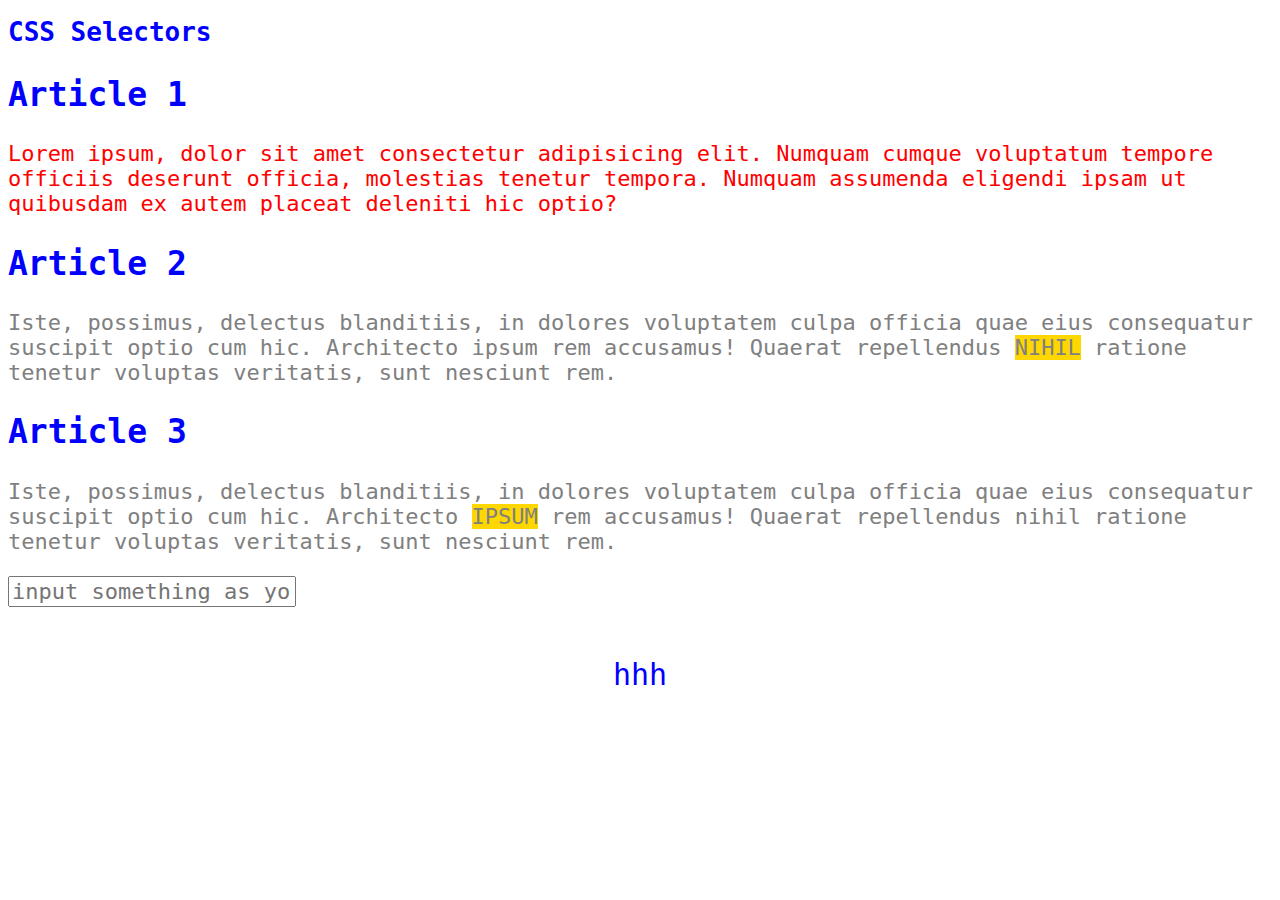
<file: 02_lesson_starter/index.html>
<!DOCTYPE html>
<html lang="en">

<head>
    <meta charset="UTF-8">
    <meta http-equiv="X-UA-Compatible" content="IE=edge">
    <meta name="viewport" content="width=device-width, initial-scale=1.0">
    <title>CSS Selectors</title>
    <link rel="stylesheet" href="css/style.css">
</head>

<body>
    <header>
        <h1>CSS Selectors</h1>
    </header>
    <main>
        <article>
            <h2>Article 1</h2>
            <p>Lorem ipsum, dolor sit amet consectetur adipisicing elit. Numquam cumque voluptatum tempore officiis
                deserunt
                officia, molestias tenetur tempora. Numquam assumenda eligendi ipsam ut quibusdam ex autem placeat
                deleniti
                hic optio?</p>
        </article>
        <article>
            <h2>Article 2</h2>
            <p id="second" class="gray">Iste, possimus, delectus blanditiis, in dolores voluptatem culpa officia quae
                eius
                consequatur
                suscipit optio
                cum hic. Architecto ipsum rem accusamus! Quaerat repellendus <span class="highlight">nihil</span>
                ratione tenetur voluptas
                veritatis,
                sunt
                nesciunt rem.</p>
        </article>
        <article>
            <h2>Article 3</h2>
            <p class="gray">Iste, possimus, delectus blanditiis, in dolores voluptatem culpa officia quae eius
                consequatur
                suscipit optio
                cum hic. Architecto <span class="highlight">ipsum</span> rem accusamus! Quaerat repellendus nihil
                ratione tenetur voluptas
                veritatis,
                sunt
                nesciunt rem.</p>
        </article>
        <input
            placeholder="input something as you need"
        />
        <label class="my-label">hhh</label>
    </main>
</body>

</html>
</file>
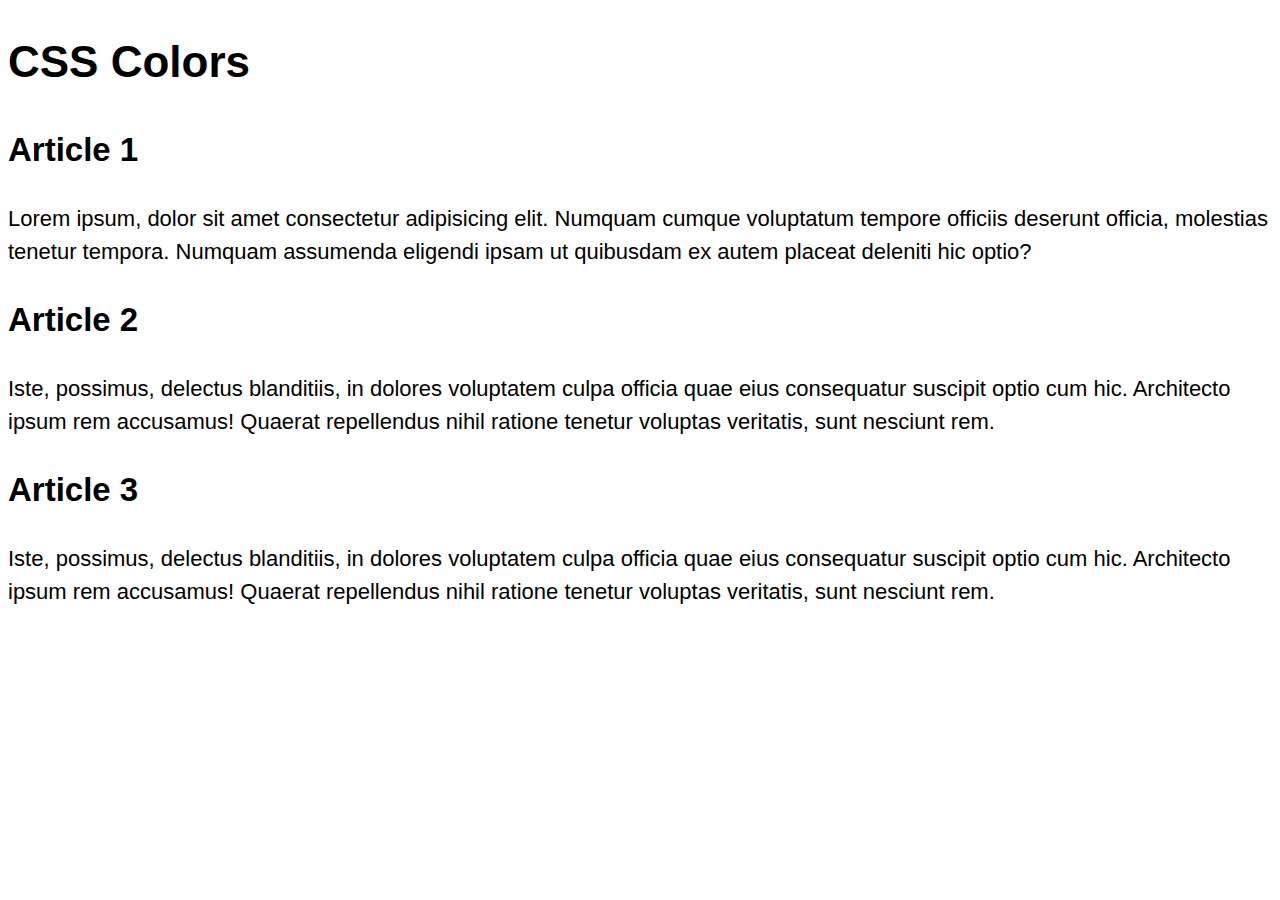
<file: 03_lesson_starter/index.html>
<!DOCTYPE html>
<html lang="en">

<head>
    <meta charset="UTF-8">
    <meta http-equiv="X-UA-Compatible" content="IE=edge">
    <meta name="viewport" content="width=device-width, initial-scale=1.0">
    <title>Document</title>
    <link rel="stylesheet" href="css/style.css">
</head>

<body>
    <header>
        <h1>CSS Colors</h1>
    </header>
    <main>
        <article>
            <h2>Article 1</h2>
            <p class="one">Lorem ipsum, dolor sit amet consectetur adipisicing elit. Numquam cumque voluptatum tempore
                officiis
                deserunt
                officia, molestias tenetur tempora. Numquam assumenda eligendi ipsam ut quibusdam ex autem placeat
                deleniti
                hic optio?</p>
        </article>
        <article>
            <h2>Article 2</h2>
            <p class="two">Iste, possimus, delectus blanditiis, in dolores voluptatem culpa officia quae
                eius
                consequatur
                suscipit optio
                cum hic. Architecto ipsum rem accusamus! Quaerat repellendus <span>nihil</span> ratione tenetur voluptas
                veritatis,
                sunt
                nesciunt rem.</p>
        </article>
        <article>
            <h2>Article 3</h2>
            <p class="three">Iste, possimus, delectus blanditiis, in dolores voluptatem culpa officia quae eius
                consequatur
                suscipit optio
                cum hic. Architecto <span>ipsum</span> rem accusamus! Quaerat repellendus nihil ratione tenetur voluptas
                veritatis,
                sunt
                nesciunt rem.</p>
        </article>
    </main>
</body>

</html>
</file>
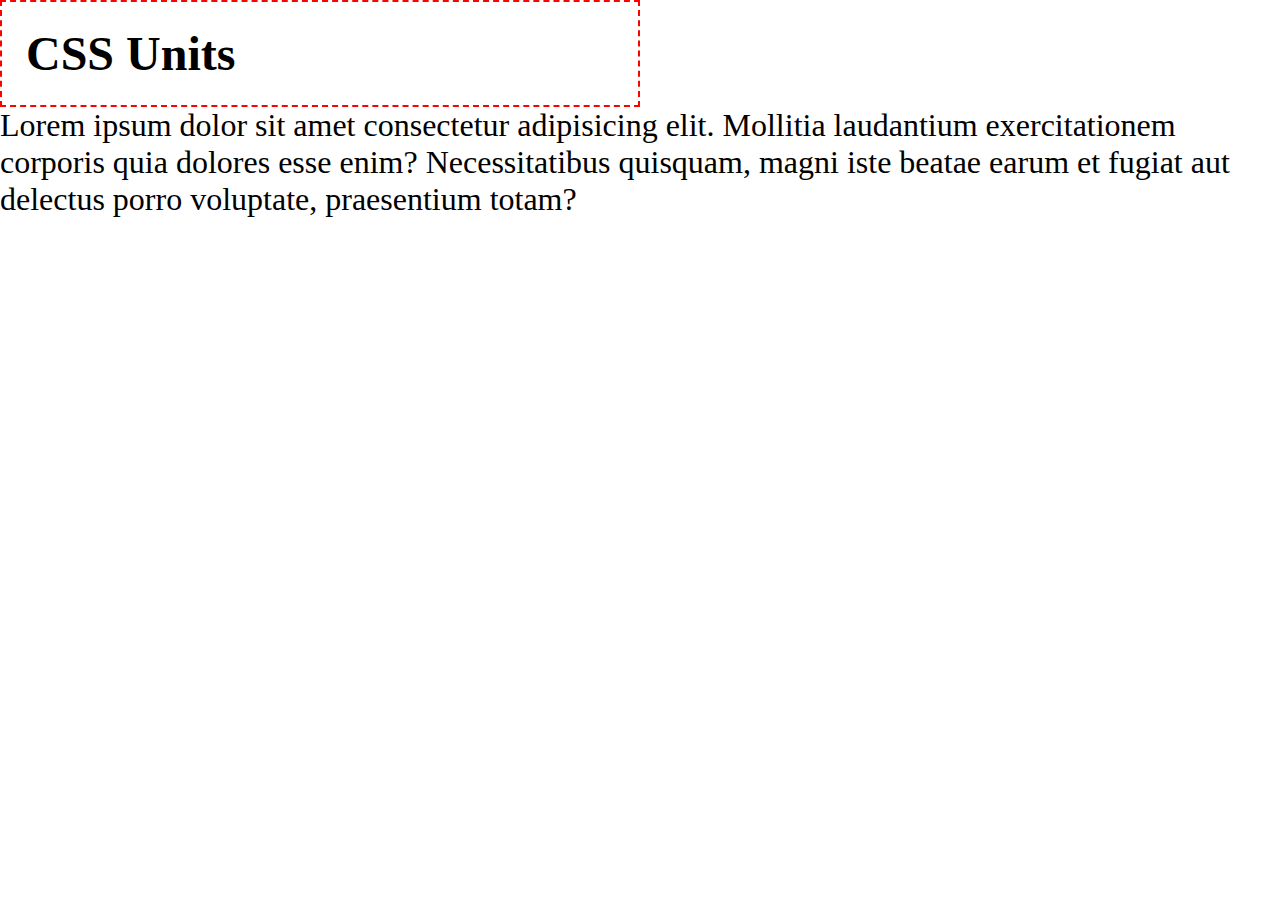
<file: 04_lesson_starter/index.html>
<!DOCTYPE html>
<html lang="en">

<head>
    <meta charset="UTF-8">
    <meta http-equiv="X-UA-Compatible" content="IE=edge">
    <meta name="viewport" content="width=device-width, initial-scale=1.0">
    <title>Document</title>
    <link rel="stylesheet" href="css/style.css">
</head>

<body>
    <header>
        <h1>CSS Units</h1>
    </header>
    <main>
        <p>Lorem ipsum dolor sit amet consectetur adipisicing elit. Mollitia laudantium exercitationem corporis quia
            dolores esse enim? Necessitatibus quisquam, magni iste beatae earum et fugiat aut delectus porro voluptate,
            praesentium totam?</p>
        
    </main>
</body>

</html>
</file>
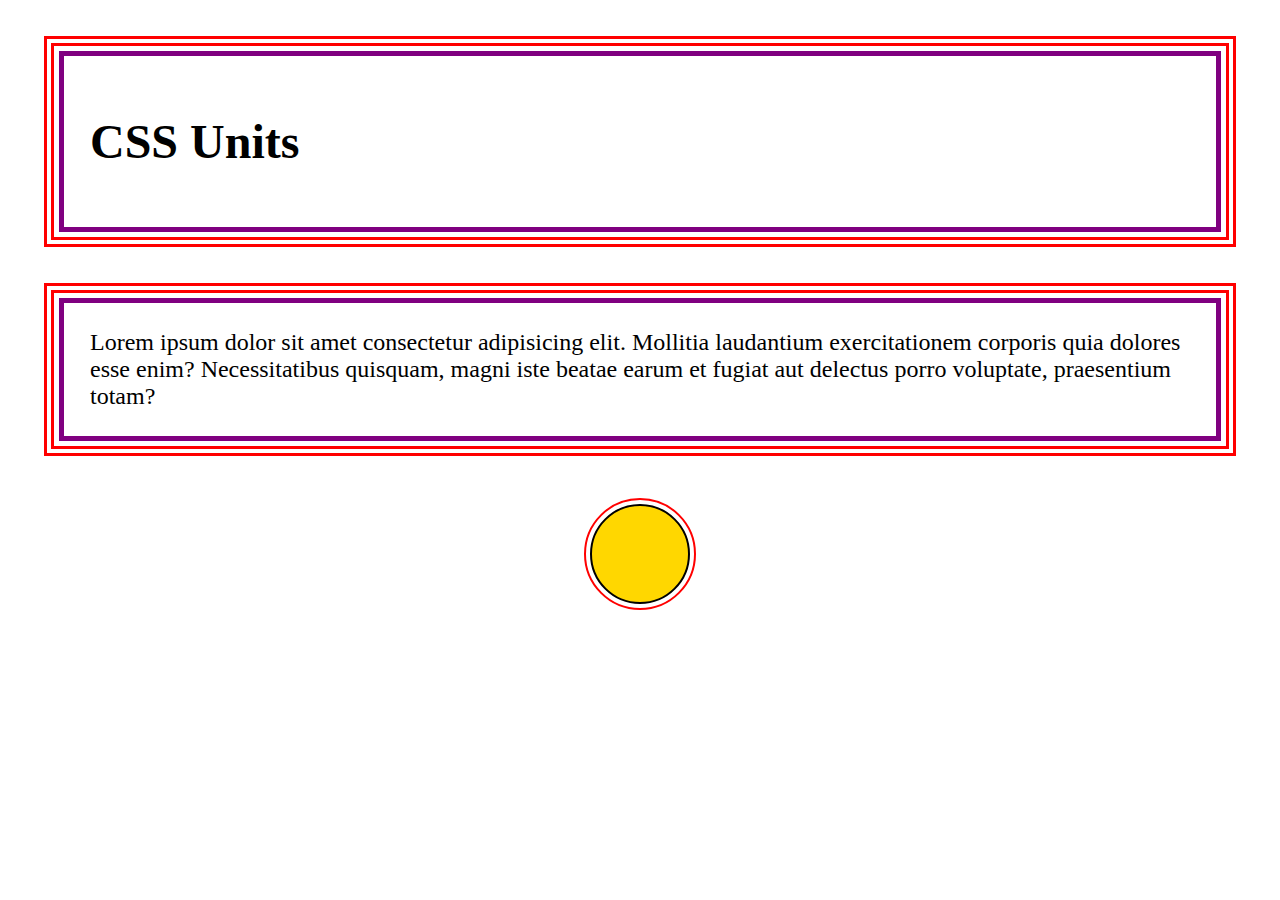
<file: 05_lesson_starter/index.html>
<!DOCTYPE html>
<html lang="en">

<head>
    <meta charset="UTF-8">
    <meta http-equiv="X-UA-Compatible" content="IE=edge">
    <meta name="viewport" content="width=device-width, initial-scale=1.0">
    <title>Document</title>
    <link rel="stylesheet" href="css/style.css">
</head>

<body>
    <header class="container">
        <h1>CSS Units</h1>
    </header>
    <main>
        <p class="container">Lorem ipsum dolor sit amet consectetur adipisicing elit. Mollitia laudantium exercitationem corporis quia
            dolores esse enim? Necessitatibus quisquam, magni iste beatae earum et fugiat aut delectus porro voluptate,
            praesentium totam?</p>
            <div class="circle"></div>
    </main>
</body>

</html>
</file>
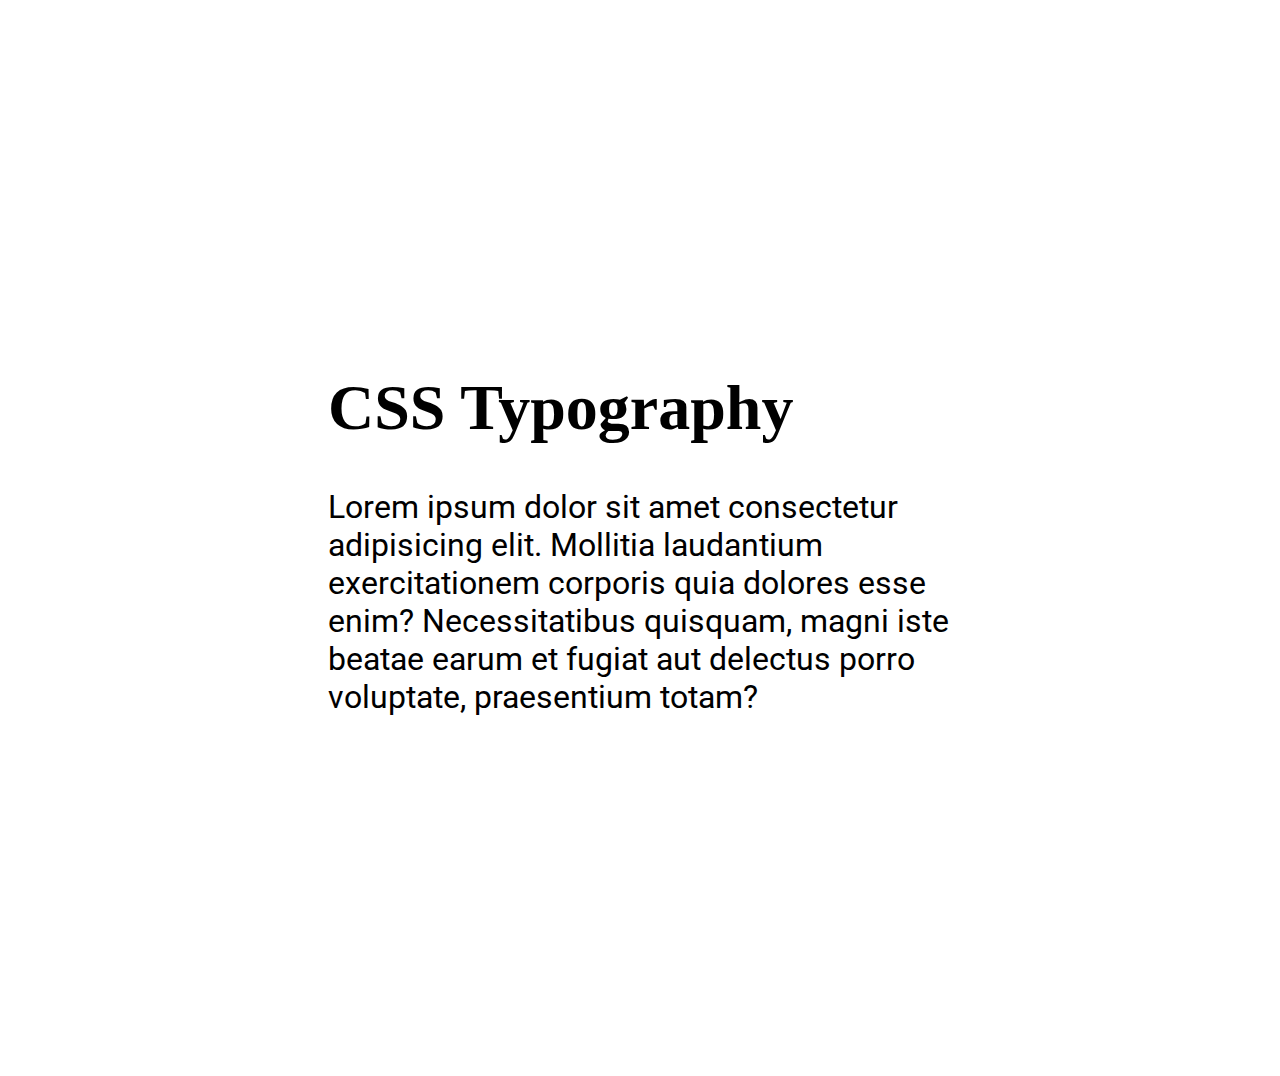
<file: 06_lesson_starter/index.html>
<!DOCTYPE html>
<html lang="en">

<head>
    <meta charset="UTF-8">
    <meta http-equiv="X-UA-Compatible" content="IE=edge">
    <meta name="viewport" content="width=device-width, initial-scale=1.0">
    <title>Document</title>
<!--     <link rel="preconnect" href="https://fonts.googleapis.com">
    <link rel="preconnect" href="https://fonts.gstatic.com" crossorigin>
    <link href="https://fonts.googleapis.com/css2?family=Roboto&display=swap" rel="stylesheet"> -->
    <link rel="stylesheet" href="css/style.css">
</head>

<body>
    <header>
        <h1>CSS Typography</h1>
    </header>
    <main>
        <p>Lorem ipsum dolor sit amet consectetur adipisicing elit. Mollitia laudantium exercitationem corporis quia
            dolores esse enim? Necessitatibus quisquam, magni iste beatae earum et fugiat aut delectus porro voluptate,
            praesentium totam?</p>

        <!--      <form>
            <label for="name">Name:</label>
            <input id="name" type="text" placeholder="Your Name" />
            <button>Submit</button>
        </form> -->
    </main>
</body>

</html>
</file>
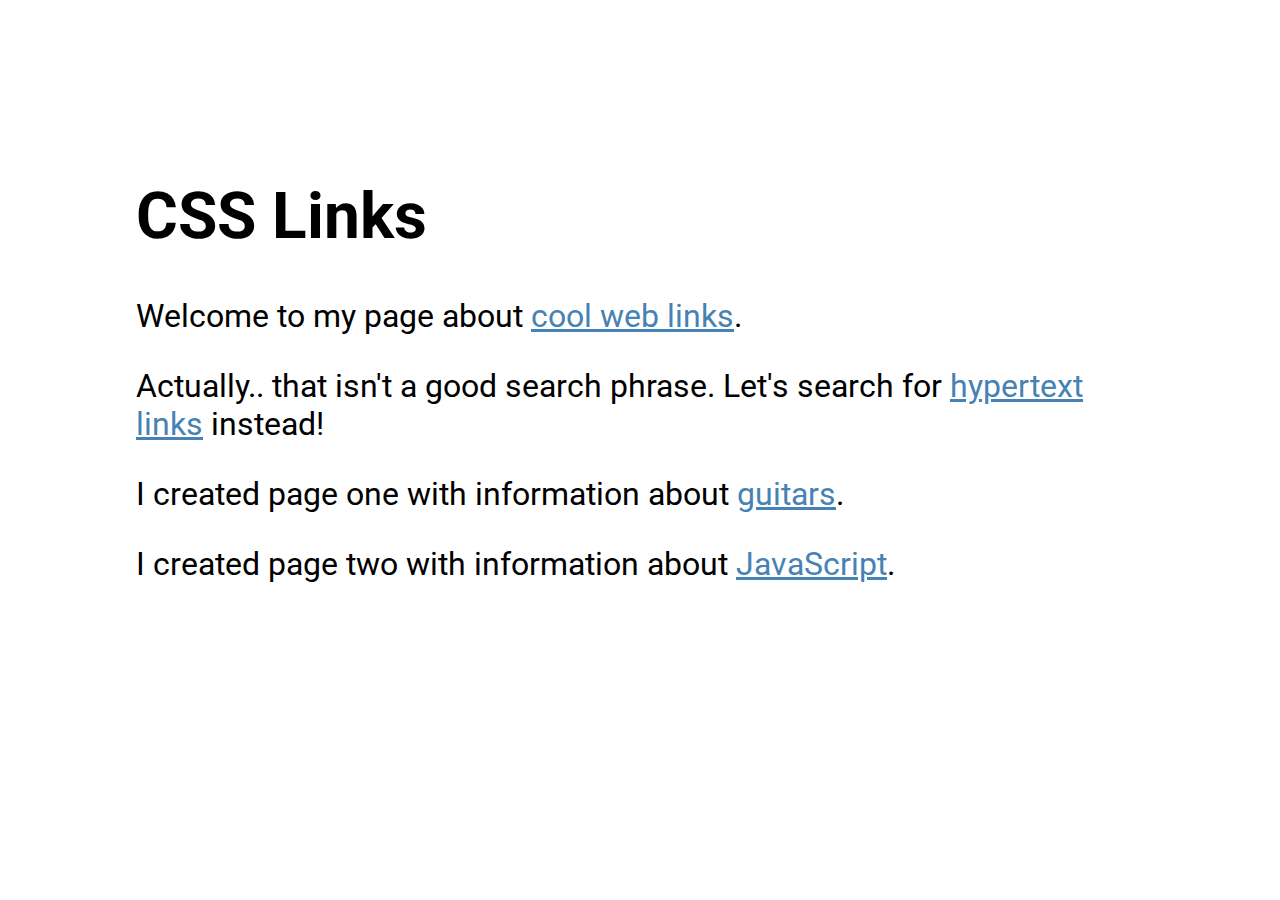
<file: 07_lesson_starter/index.html>
<!DOCTYPE html>
<html lang="en">

<head>
    <meta charset="UTF-8">
    <meta http-equiv="X-UA-Compatible" content="IE=edge">
    <meta name="viewport" content="width=device-width, initial-scale=1.0">
    <title>CSS Links</title>
    <link rel="stylesheet" href="css/style.css">
</head>

<body>
    <header>
        <h1>CSS Links</h1>
    </header>
    <main>
        <p>Welcome to my page about <a href="https://www.google.com/search?q=+web+links">cool web links</a>.</p>

        <p>Actually.. that isn&apos;t a good search phrase. Let's search for <a
                href="https://www.google.com/search?q=hypertext+links">hypertext links</a> instead!</p>

        <p>I created page one with information about <a href="one.html">guitars</a>.</p>

        <p>I created page two with information about <a href="two.html">JavaScript</a>.</p>
    </main>
</body>

</html>
</file>
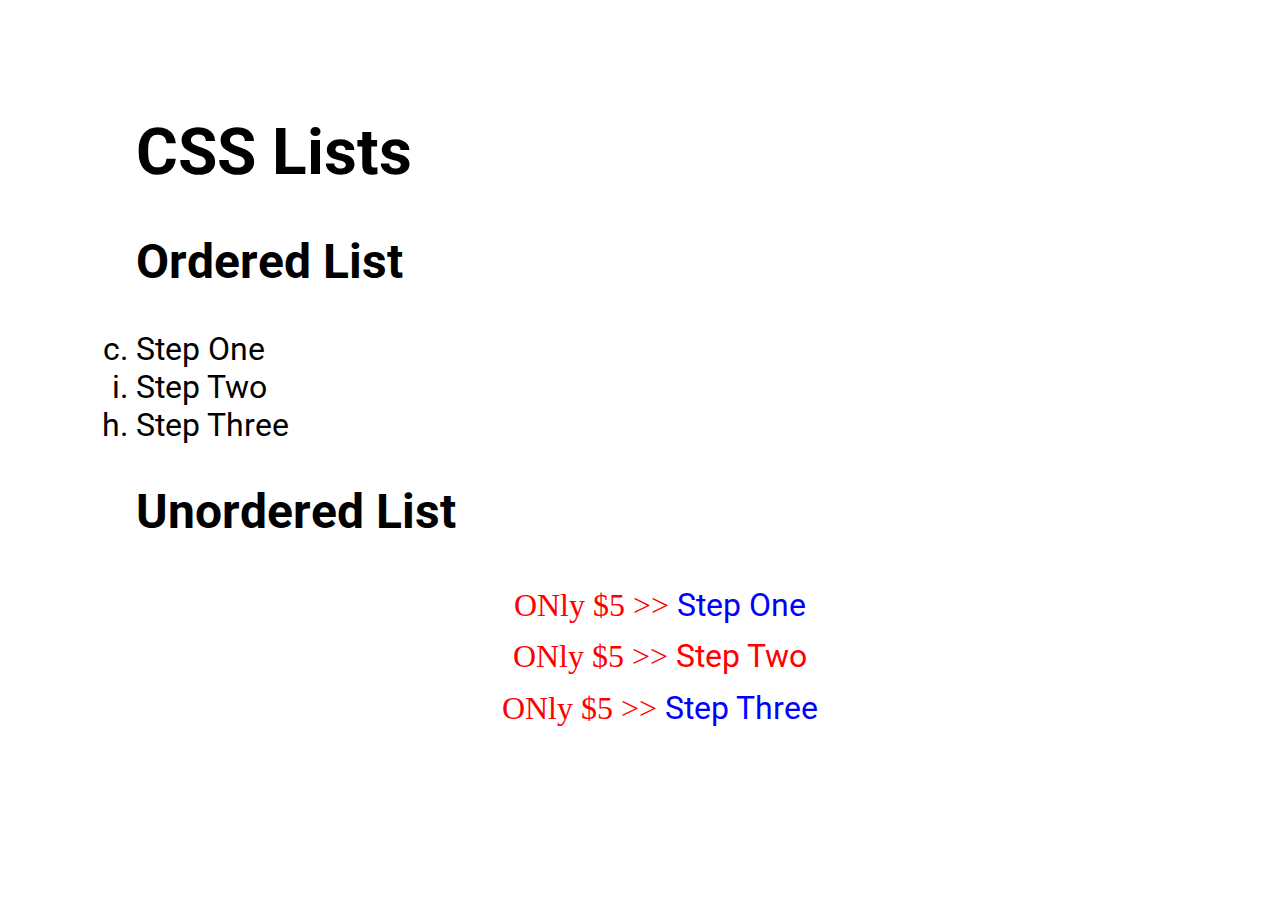
<file: 08_lesson_starter/index.html>
<!DOCTYPE html>
<html lang="en">

<head>
    <meta charset="UTF-8">
    <meta http-equiv="X-UA-Compatible" content="IE=edge">
    <meta name="viewport" content="width=device-width, initial-scale=1.0">
    <title>CSS Lists</title>
    <link rel="stylesheet" href="css/style.css">
</head>

<body>
    <header>
        <h1>CSS Lists</h1>
    </header>
    <main>
        <article>
            <h2>Ordered List</h2>
            <ol start="3" reversed>
                <li>Step One</li>
                <li value="9">Step Two</li>
                <li>Step Three</li>
            </ol>
        </article>
        <article>
            <h2>Unordered List</h2>
            <ul>
                <li>Step One</li>
                <li>Step Two</li>
                <li>Step Three</li>
            </ul>
        </article>
    </main>
</body>

</html>
</file>
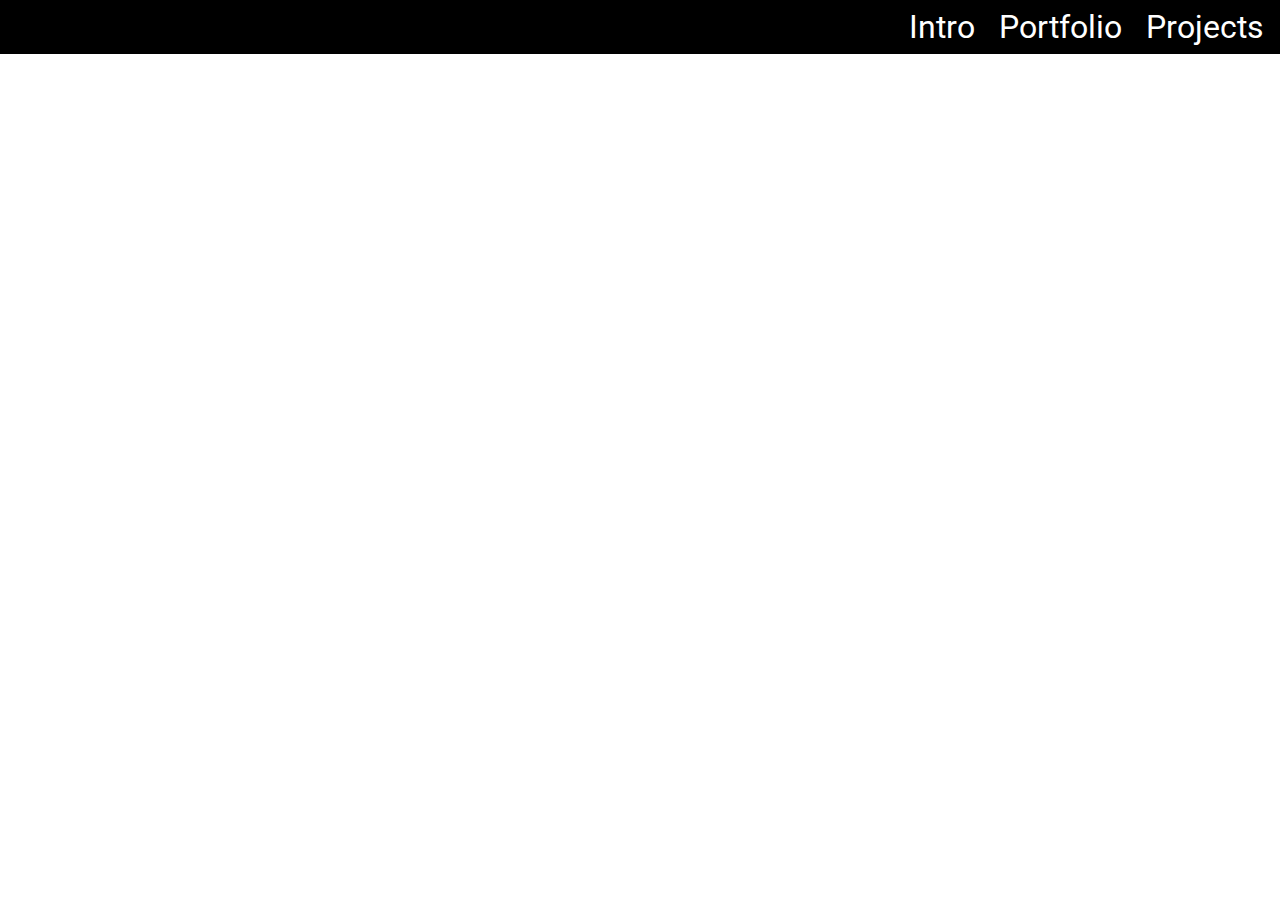
<file: 10_lesson_starter/index.html>
<!DOCTYPE html>
<html lang="en">

<head>
    <meta charset="UTF-8">
    <meta http-equiv="X-UA-Compatible" content="IE=edge">
    <meta name="viewport" content="width=device-width, initial-scale=1.0">
    <title>CSS Display</title>
    <link rel="stylesheet" href="css/style.css">
</head>

<body>
    <main>
       <!--  <p>This is a paragraph.</p>
        <p>This is <span class="opposite">another</span> paragraph.</p>
 -->
        <nav>
            <ul>
                <li><a href="#">Intro</a></li>
                <li><a href="#">Portfolio</a></li>
                <li><a href="#">Projects</a></li>
            </ul>
        </nav>
        
    </main>
</body>

</html>
</file>
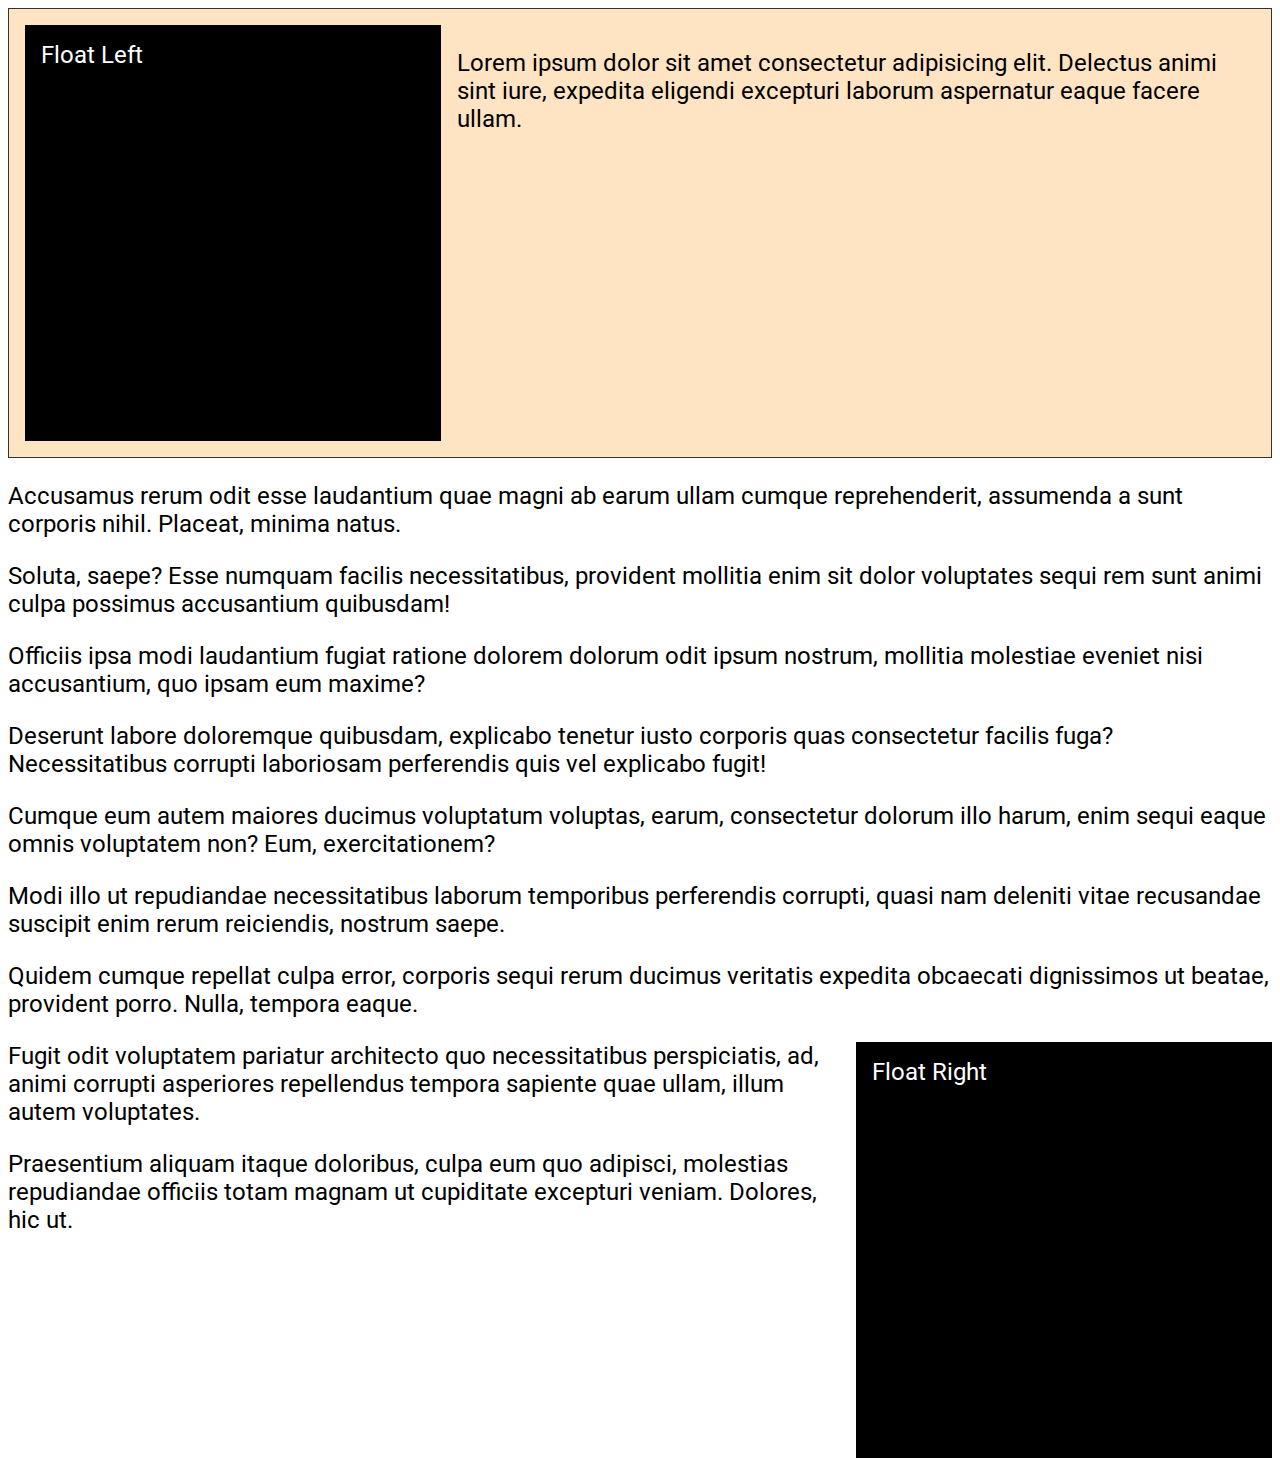
<file: 11_lesson_starter/index.html>
<!DOCTYPE html>
<html lang="en">

<head>
    <meta charset="UTF-8">
    <meta http-equiv="X-UA-Compatible" content="IE=edge">
    <meta name="viewport" content="width=device-width, initial-scale=1.0">
    <title>CSS Floats</title>
    <link rel="stylesheet" href="css/style.css">
</head>

<body>
    <section>
        <div class="block left">Float Left</div>
        <p>Lorem ipsum dolor sit amet consectetur adipisicing elit. Delectus animi sint iure, expedita eligendi excepturi laborum aspernatur eaque facere ullam.</p>
    </section>
    <div class="clear"></div>
    <p>Accusamus rerum odit esse laudantium quae magni ab earum ullam cumque reprehenderit, assumenda a sunt corporis nihil. Placeat, minima natus.</p>
    <p>Soluta, saepe? Esse numquam facilis necessitatibus, provident mollitia enim sit dolor voluptates sequi rem sunt animi culpa possimus accusantium quibusdam!</p>
    <p>Officiis ipsa modi laudantium fugiat ratione dolorem dolorum odit ipsum nostrum, mollitia molestiae eveniet nisi accusantium, quo ipsam eum maxime?</p>
    <p>Deserunt labore doloremque quibusdam, explicabo tenetur iusto corporis quas consectetur facilis fuga? Necessitatibus corrupti laboriosam perferendis quis vel explicabo fugit!</p>
    <p>Cumque eum autem maiores ducimus voluptatum voluptas, earum, consectetur dolorum illo harum, enim sequi eaque omnis voluptatem non? Eum, exercitationem?</p>
    <p>Modi illo ut repudiandae necessitatibus laborum temporibus perferendis corrupti, quasi nam deleniti vitae recusandae suscipit enim rerum reiciendis, nostrum saepe.</p>
    <p>Quidem cumque repellat culpa error, corporis sequi rerum ducimus veritatis expedita obcaecati dignissimos ut beatae, provident porro. Nulla, tempora eaque.</p>
    <div class="block right">Float Right</div>
    <p>Fugit odit voluptatem pariatur architecto quo necessitatibus perspiciatis, ad, animi corrupti asperiores repellendus tempora sapiente quae ullam, illum autem voluptates.</p>
    <p>Praesentium aliquam itaque doloribus, culpa eum quo adipisci, molestias repudiandae officiis totam magnam ut cupiditate excepturi veniam. Dolores, hic ut.</p>
</body>

</html>
</file>
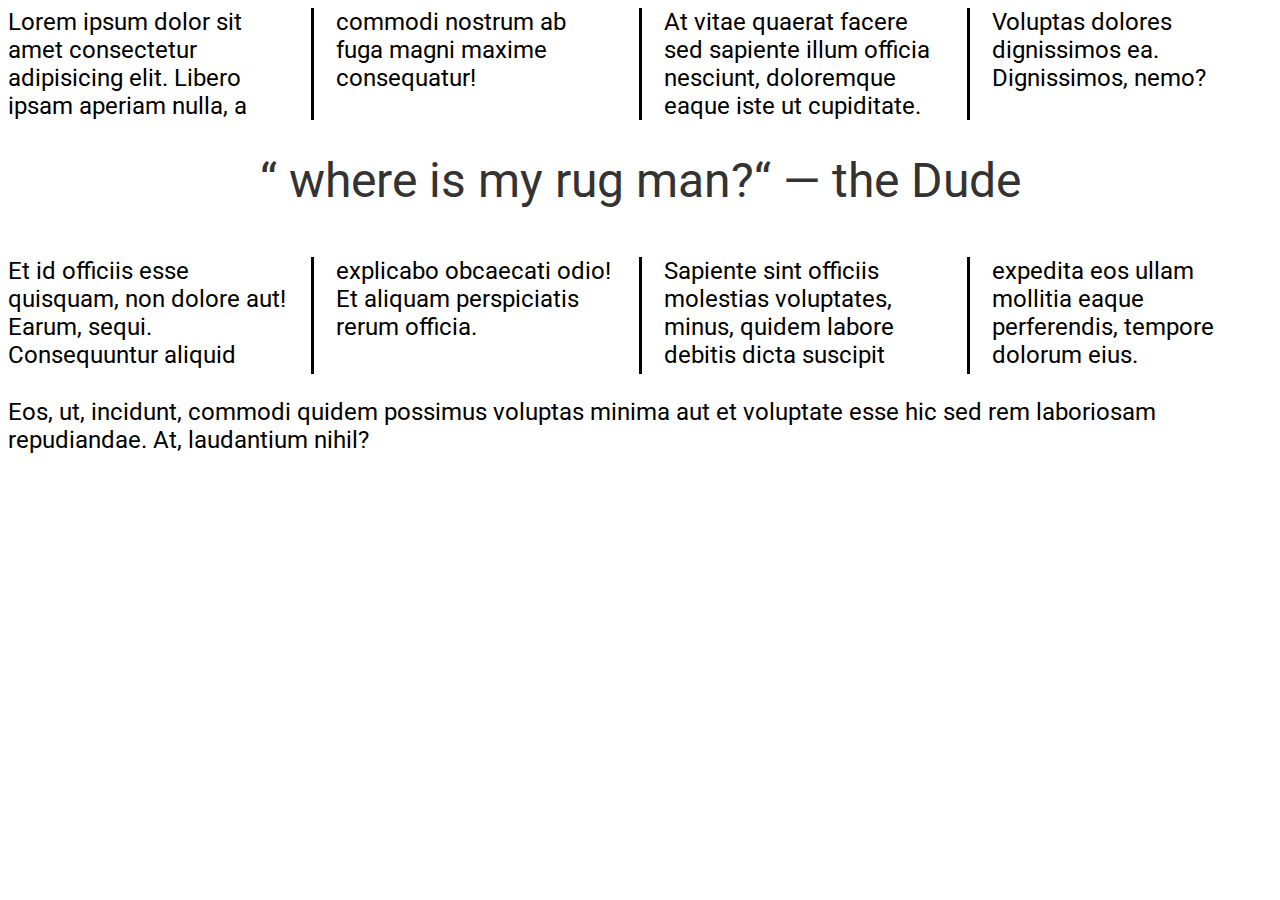
<file: 12_lesson_starter/index.html>
<!DOCTYPE html>
<html lang="en">

<head>
    <meta charset="UTF-8">
    <meta http-equiv="X-UA-Compatible" content="IE=edge">
    <meta name="viewport" content="width=device-width, initial-scale=1.0">
    <title>CSS Columns</title>
    <link rel="stylesheet" href="css/style.css">
</head>

<body>
    <section class="columns">
        <p>Lorem ipsum dolor sit amet consectetur adipisicing elit. Libero ipsam aperiam nulla, a commodi nostrum ab
            fuga magni maxime consequatur!</p>
        <p>At vitae quaerat facere sed sapiente illum officia nesciunt, doloremque eaque iste ut cupiditate. Voluptas
            dolores dignissimos ea. Dignissimos, nemo?</p>
            <!-- <h2>Next Top</h2> -->
            <p class="quote">&#8220; where is my rug man?<span class="nowrap">&#8220; &#8212; the Dude</span></p>
        <p>Et id officiis esse quisquam, non dolore aut! Earum, sequi. Consequuntur aliquid explicabo obcaecati odio! Et
            aliquam perspiciatis rerum officia.</p>
        <p>Sapiente sint officiis molestias voluptates, minus, quidem labore debitis dicta suscipit expedita eos ullam
            mollitia eaque perferendis, tempore dolorum eius.</p>
    </section>
    <p>Eos, ut, incidunt, commodi quidem possimus voluptas minima aut et voluptate esse hic sed rem laboriosam
        repudiandae. At, laudantium nihil?</p>
</body>

</html>
</file>
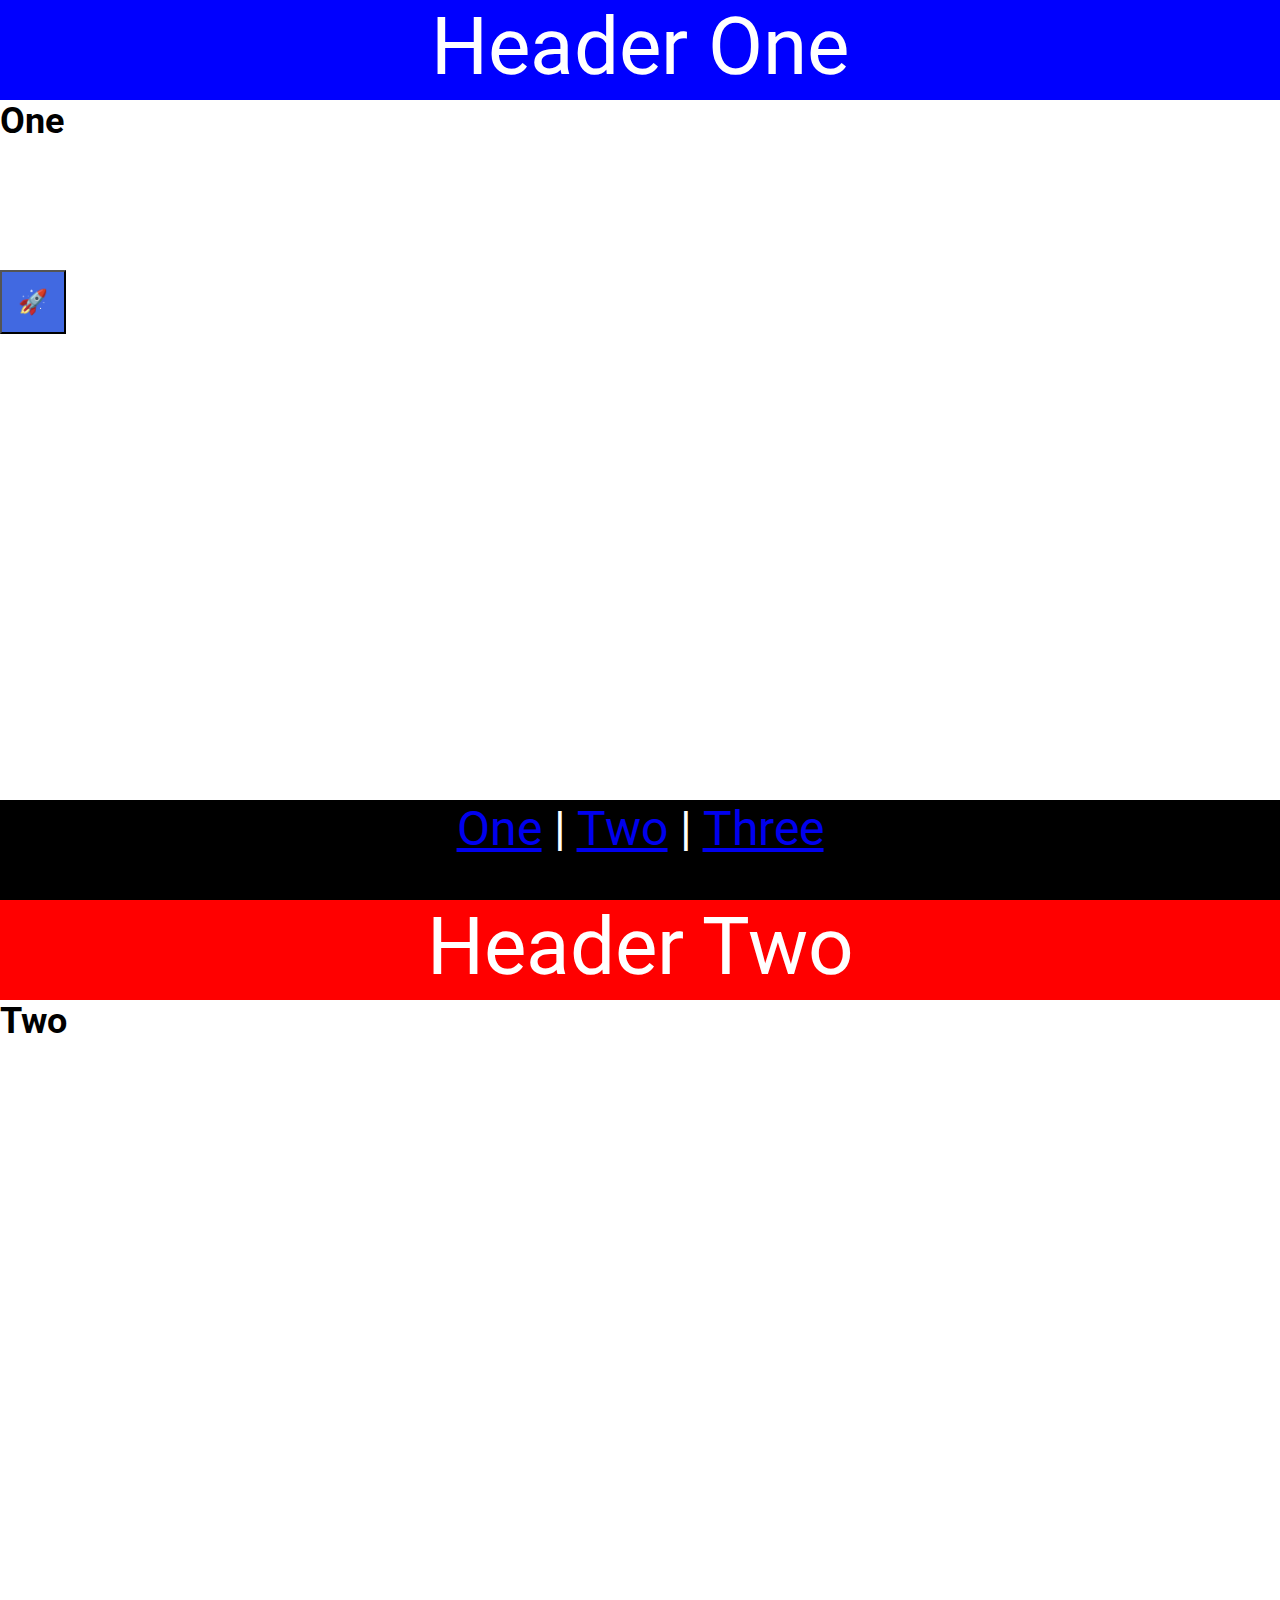
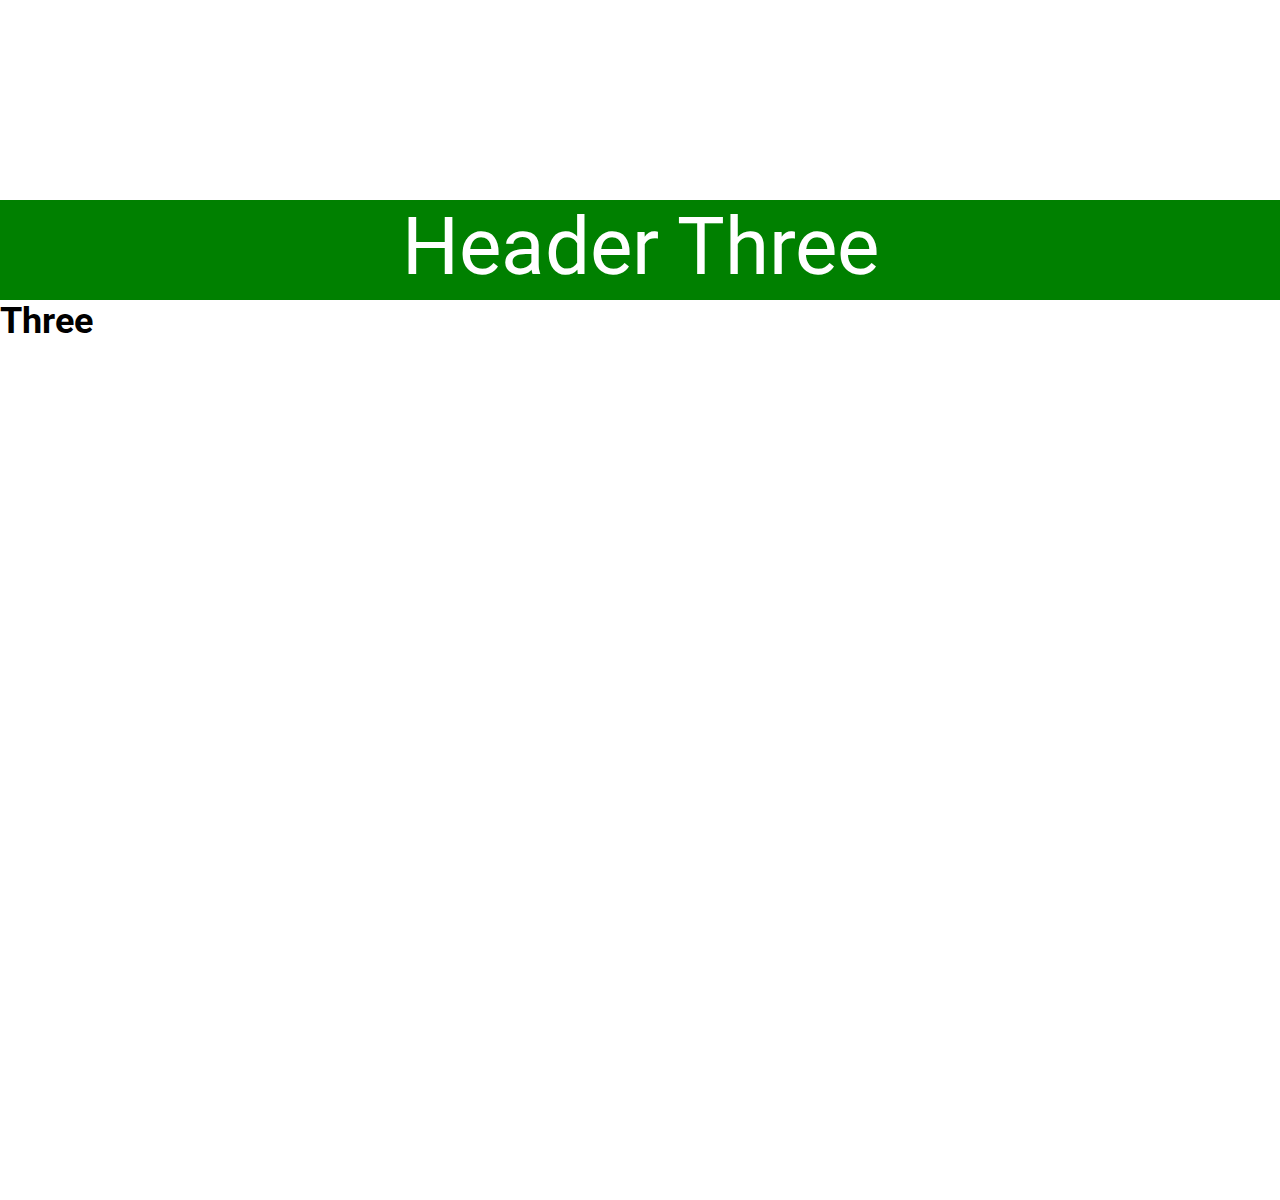
<file: 13_lesson/index.html>
<!DOCTYPE html>
<html lang="en">

<head>
    <meta charset="UTF-8">
    <meta http-equiv="X-UA-Compatible" content="IE=edge">
    <meta name="viewport" content="width=device-width, initial-scale=1.0">
    <title>CSS Position</title>
    <link rel="stylesheet" href="css/style.css">
</head>

<body>
   <!--  <div class="outer-container">
        <div class="inner-container">
            <div class="box absolute">
                <p>Absolute</p>
            </div>
            <div class="box relative">
                <p>Relative</p>
            </div>
            <div class="box fixed">
                <p>Fixed</p>
            </div>
            <div class="box sticky">
                <p>Sticky</p>
            </div>
        </div>
    </div> -->
    <button class="social">🚀</button>
    <section id="one">
        <header class="blue">Header One</header>
        <h2>One</h2>
    </section>
    <section id="two">
        <header class="red">Header Two</header>
        <h2>Two</h2>
    </section>
    <section id="three">
        <header class="green">Header Three</header>
        <h2>Three</h2>
    </section>
    <footer>
        <a href="#one">One</a> | 
        <a href="#two">Two</a> | 
        <a href="#three">Three</a>
    </footer>
</body>

</html>
</file>
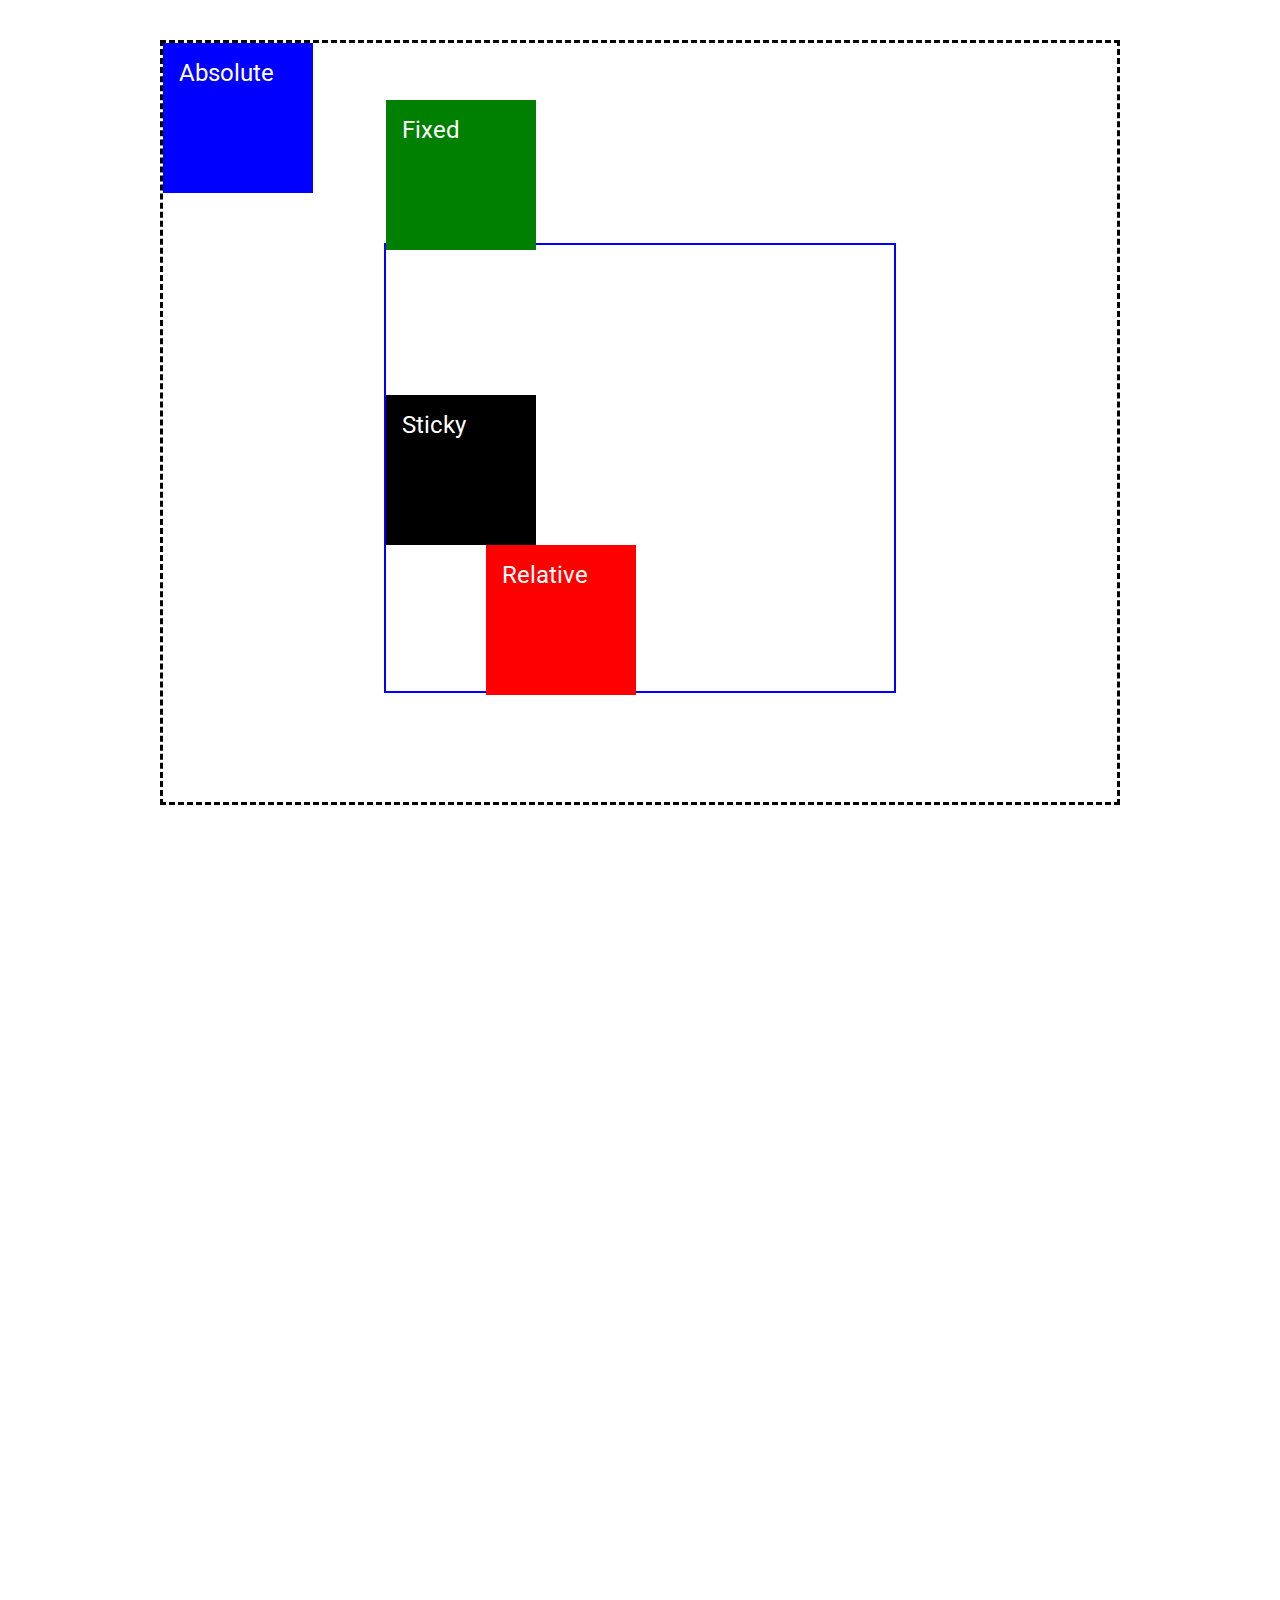
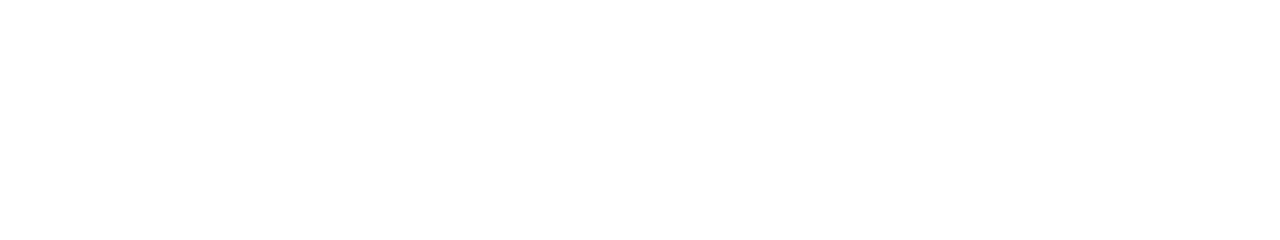
<file: 13_lesson_starter/index.html>
<!DOCTYPE html>
<html lang="en">

<head>
    <meta charset="UTF-8">
    <meta http-equiv="X-UA-Compatible" content="IE=edge">
    <meta name="viewport" content="width=device-width, initial-scale=1.0">
    <title>CSS Position</title>
    <link rel="stylesheet" href="css/style.css">
</head>

<body>
    <div class="outer-container">
        <div class="inner-container">
            <div class="box absolute">
                <p>Absolute</p>
            </div>
            <div class="box relative">
                <p>Relative</p>
            </div>
            <div class="box fixed">
                <p>Fixed</p>
            </div>
            <div class="box sticky">
                <p>Sticky</p>
            </div>
        </div>
    </div>
    <!-- <button class="social">🚀</button>
    <section id="one">
        <header class="blue">Header One</header>
        <h2>One</h2>
    </section>
    <section id="two">
        <header class="red">Header Two</header>
        <h2>Two</h2>
    </section>
    <section id="three">
        <header class="green">Header Three</header>
        <h2>Three</h2>
    </section>
    <footer>
        <a href="#one">One</a> | 
        <a href="#two">Two</a> | 
        <a href="#three">Three</a>
    </footer> -->
</body>

</html>
</file>
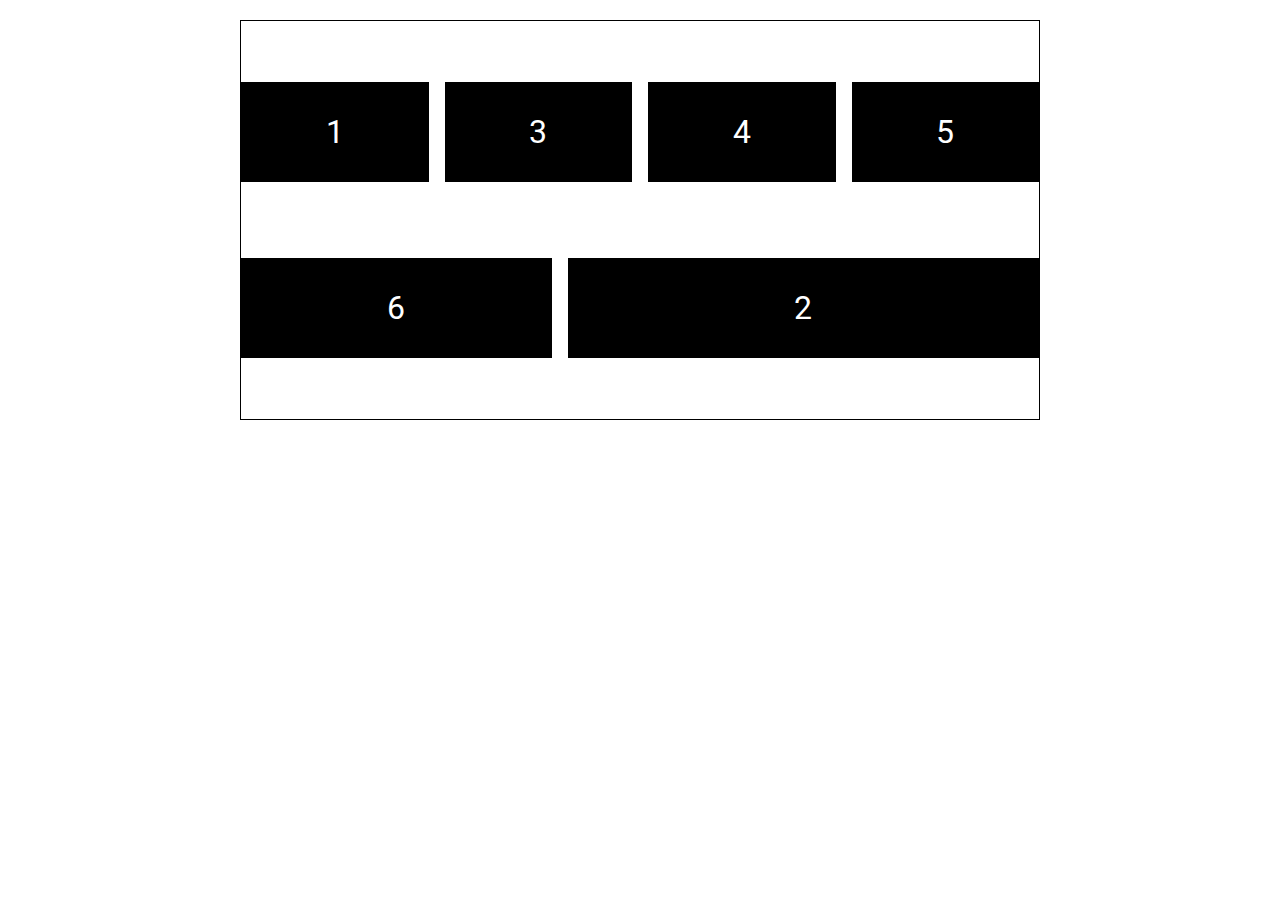
<file: 14_lesson/index.html>
<!DOCTYPE html>
<html lang="en">

<head>
    <meta charset="UTF-8">
    <meta http-equiv="X-UA-Compatible" content="IE=edge">
    <meta name="viewport" content="width=device-width, initial-scale=1.0">
    <title>CSS Flexbox</title>
    <link rel="stylesheet" href="css/style.css">
</head>

<body>
   <main class="container">
        <div class="box">1</div>
        <div class="box">2</div>
        <div class="box">3</div>
        <div class="box">4</div>
        <div class="box">5</div>
        <div class="box">6</div>
   </main>
</body>

</html>
</file>
<file: 02_lesson_starter/css/style.css>
* {
    font-family: monospace;
}

html {
    color: blue;
}

input, button, select, textarea {
    font: inherit;
}

/* h1, h2 {
    background-color: aqua;
} */
/* this mean h2 inside h1, not select both h1 and h2 */
h1 h2 {
    background-color: aqua;
}

main {
    font-size: 22px;
}

.gray {
    color: gray;
}
/* do not use !important when u not familar with css */
/* p {
    color: limegreen!important;
} */
p {
    color: red;
}

.highlight {
    background-color: gold;
    text-transform: uppercase;
}

.my-label {
    font-size: 30px;
    display: block;
    text-align: center;
    margin-top: 50px;
}
</file>
<file: 03_lesson_starter/css/style.css>
body {
    font-size: 22px;
    font-family: Arial, Helvetica, sans-serif;
    line-height: 1.5;
    font-weight: 300;
}
</file>
<file: 04_lesson_starter/css/style.css>
* {
    margin: 0;
    padding: 0;
    box-sizing: border-box;
}
body {
    /* this default */
    /* width: 100%; */
    min-height: 100vh;
}

h1 {
    border: 2px dashed red;
    width: 50%;
    font-size: 3rem;
    padding: 0.5em;
}
/* rem base the root element
and em base the itself fontsize */
main {
    font-size: 2rem;
}

p {
    font-size: 2rem;
}
</file>
<file: 05_lesson_starter/css/style.css>
* {
  padding: 0;
  padding: 0;
  /* box-sizing: content-box;： 这是默认值。在这种模型下，
  元素的宽度和高度仅包括内容区域，不包括边框（border）、
  内边距（padding）和外边距（margin）。这是传统的盒模型。

box-sizing: border-box;： 在这种模型下，
元素的宽度和高度包括了内容区域、边框和内边距，
但不包括外边距。这是一种更为直观和方便的盒模型，
特别适用于响应式设计 */
  box-sizing: border-box;
}
.container {
  border: 10px double red;
  font-size: 1.5rem;
  /*  margin-top: 1.5em;
    margin-right: 2em;
    margin-bottom: 2em;
    margin-left: 2em; */

  /* margin: 1.5em 2em 2em; */
  /* define the top right bottom left margin */
  /* margin: 1em 2em 3em 4em; */
  margin: 1.5em;
  padding: 1.5em;
  /* 
    border-top: 5px solid red;
    border-right: 10px dotted green; */
  outline: 5px solid purple;
  outline-offset: -20px;
}

.circle {
  margin: 3rem auto;
  background-color: gold;
  width: 100px;
  height: 100px;
  border: 2px solid black;
  outline: 2px solid red;
  outline-offset: 0.25rem;
  border-radius: 50%;
}
</file>
<file: 06_lesson_starter/css/style.css>
@import url('https://fonts.googleapis.com/css2?family=Roboto&display=swap');

body {
    padding: 25%;
    font-size: 2rem;
}

/* input, button {
    font: inherit;
} */

p {
 /*    text-transform: capitalize;
    text-align: right; */
    /* text-indent: 2em; */

    /* line-height: 1.5; */
    /* letter-spacing: 0.1em; */
    /* word-spacing: 0.1em; */
    /* font-weight: 900; */
    /* font-style: italic; */
    /* font-family: 'Courier New', Courier, monospace; */
    font-family: 'Roboto', sans-serif;
}
</file>
<file: 07_lesson_starter/css/style.css>
@import url('https://fonts.googleapis.com/css2?family=Roboto&display=swap');

body {
    padding: 10%;
    font-size: 2rem;
    font-family: 'Roboto', sans-serif;
}

/* a {
    text-decoration: none;
    cursor: pointer;
    color: blue;
} */

a {
    color: hsl(207, 44%, 49%)
}
/* a:visited {
    color: purple;
}*/

/*  you can change the hover or focus color by changing the hue or transparent, or opacity */
a:hover, a:focus {
    /* color: hsl(189, 44%, 49%) */
    color: hsl(207, 44%, 49%, 0.8)
    /* opacity: 0.8; */
}


a:active {
    color: red;
}
</file>
<file: 08_lesson_starter/css/style.css>
@import url("https://fonts.googleapis.com/css2?family=Roboto&display=swap");

body {
  padding: 5% 10%;
  font-size: 2rem;
  font-family: "Roboto", sans-serif;
}

ol {
  list-style-type: lower-alpha;
  padding: 0;
}

ul {
  list-style-type: square;
  list-style-position: inside;
  /* list-style-image: url('../images/checkmark.png'); */
  /* list-style: square url('../images/checkmark.png') inside; */

  text-align: center;
  color: #00f;
  line-height: 1.6;
}

ul li:nth-child(even) {
  color: red;
}

ul ::marker {
  color: red;
  font-family: fantasy;
  font-size: 1em;
  content: "ONly $5 >> "
}
</file>
<file: 10_lesson_starter/css/style.css>
@import url("https://fonts.googleapis.com/css2?family=Roboto&display=swap");

* {
  margin: 0;
  padding: 0;
  box-sizing: border-box;
}

body {
  font-size: 2rem;
  font-family: "Roboto", sans-serif;
}

/* main {
  background-color: aqua;
  width: 50%;
}
 */
/* p {
  background-color: lightgray;
}

.opposite {
  display: inline-block;
  background-color: #333;
  color: whitesmoke;
  margin-top: 100px;
  height: 200px;

  padding: 4rem;
}
 */

 ul {
  list-style-type: none;
  padding: 0.5rem;
  text-align: right;
  background-color: #000;
  margin: 0;
  /* box-sizing: border-box; */
 }

 li {
  display: inline-block;
  margin-inline: 0.5rem;
 }

 li a {
  color: #fff;
  text-decoration: none;
 }

li a:hover, li a:focus {
  text-decoration: underline;
}
</file>
<file: 11_lesson_starter/css/style.css>
@import url("https://fonts.googleapis.com/css2?family=Roboto&display=swap");

body {
  font-size: 1.5rem;
  font-family: "Roboto", sans-serif;
}

.block {
  width: 30vw;
  height: 30vw;
  background-color: black;
  color: white;
  padding: 1rem;

}

.left {
  float: left;
  margin-right: 1rem;
}

.right {
  float: right;
  margin-left: 1rem;
}

.clear {
  clear: both;
}

section {
  background-color: bisque;
  border: 1px solid #333;
  padding: 1rem;
  /*  fix element overflow section block */
  /*  fix element overflow section block */
  /* overflow: auto; */
  display: flow-root;
}
</file>
<file: 12_lesson_starter/css/style.css>
@import url("https://fonts.googleapis.com/css2?family=Roboto&display=swap");

body {
  font-family: "Roboto", sans-serif;
  font-size: 1.5rem;
}

.columns {
 /*  column-count: 4;
  column-width: 250px; */
  columns: 4 250px;
  column-rule:  3px solid #000;
  column-gap: 3rem;
}

.columns p {
  margin-top: 0;
}

.columns h2 {
 margin-top: 0;
 background-color: #333;
 color: white;
 padding: 1rem;
 break-inside: avoid;
 /* break-before: column; */
}

.columns .quote {
  margin-top: 2rem;
  font-size: 3rem;
  text-align: center;
  color: #333;
  column-span: all;
}

.nowrap {
  white-space: nowrap;
}
</file>
<file: 13_lesson/css/style.css>
@import url("https://fonts.googleapis.com/css2?family=Roboto&family=Lobster&display=swap");

* {
  margin: 0;
  padding: 0;
  box-sizing: border-box;
}

body {
  font-family: "Roboto", sans-serif;
  font-size: 1.5rem;
  min-height: 200vh;
}

.outer-container {
  border: 3px dashed #000;
  width: 75vw;
  height: 85vh;
  margin: 40px auto;
  position: relative;
}

.inner-container {
  border: 2px solid #00f;
  width: 40vw;
  height: 50vh;
  margin: 200px auto;
}

.box {
  width: 150px;
  height: 150px;
  color: #fff;
  padding: 1rem;
}

.absolute {
  background-color: #00f;
  position: absolute;
  top: 0;
  left: 0;
  /* adjust the element layer 1 to set the top of others */
  z-index: 1;
}

.relative {
  background-color: #f00;
  position: relative;
  top: 300px;
  left: 100px;
}

.fixed {
  background-color: green;
  position: fixed;
  top: 100px;
}

.sticky {
  background-color: #000;
  position: sticky;
  top: 0;
}

/*  Remember, how to make things disappear! */

/*//////////////////////////*/

html { scroll-behavior: smooth; }

section {
  height: 100vh;
}

.blue { background-color: #00f;}
.red { background-color: #f00;}
.green { background-color: green;}

header, footer {
  color: #fff;
  text-align: center;
  height: 100px;
}

header {
  position: sticky;
  top: 0;
  font-size: 5rem;
}

footer {
  background-color: #000;
  position: sticky;
  bottom: 0;
  font-size: 3rem;
}

a:visited {
  color: #fff;
}

.social {
  background-color: royalblue;
  color: #fff;
  font-size: inherit;
  padding: 1rem;
  position: fixed;
  top: 30%;
  left: 0;
  z-index: 1;
}
</file>
<file: 13_lesson_starter/css/style.css>
@import url("https://fonts.googleapis.com/css2?family=Roboto&family=Lobster&display=swap");

* {
  margin: 0;
  padding: 0;
  box-sizing: border-box;
}

body {
  font-family: "Roboto", sans-serif;
  font-size: 1.5rem;
  min-height: 200vh;
}

.outer-container {
  border: 3px dashed #000;
  width: 75vw;
  height: 85vh;
  margin: 40px auto;
  position: relative;
}

.inner-container {
  border: 2px solid #00f;
  width: 40vw;
  height: 50vh;
  margin: 200px auto;
}

.box {
  width: 150px;
  height: 150px;
  color: #fff;
  padding: 1rem;
}

.absolute {
  background-color: #00f;
  position: absolute;
  top: 0;
  left: 0;
  z-index: 1;
}

.relative {
  background-color: #f00;
  position: relative;
  top: 300px;
  left: 100px;
}


.fixed {
  background-color: green;
  position: fixed;
  top: 100px;
}

.sticky {
  background-color: #000;
  position: sticky;
  top: 0;
}
</file>
<file: 14_lesson/css/style.css>
@import url("https://fonts.googleapis.com/css2?family=Roboto&display=swap");

* {
  margin: 0;
  padding: 0;
  box-sizing: border-box;
}

body {
  font-family: "Roboto", sans-serif;
  min-height: 100vh;
  padding: 20px;
}

.container {
  max-width: 800px;
  min-height: 400px;
  margin-inline: auto;
  border: 1px solid #000;
  display: flex;
  gap: 1rem;
  justify-content: center;
  align-items: center;
  flex-flow: row wrap;
  align-content: space-evenly;
} 

.box {
  /* min-width: 100px; */
  height: 100px;
  background-color: #000;
  color: #fff;
  font-size: 2rem;
  padding: 0.5rem;

  display: flex;
  justify-content: center; 
  align-items: center;

  flex: 1 1 150px;
}

.box:nth-child(2) {
  flex: 2 2 150px;
  order: 1;
}
</file>
